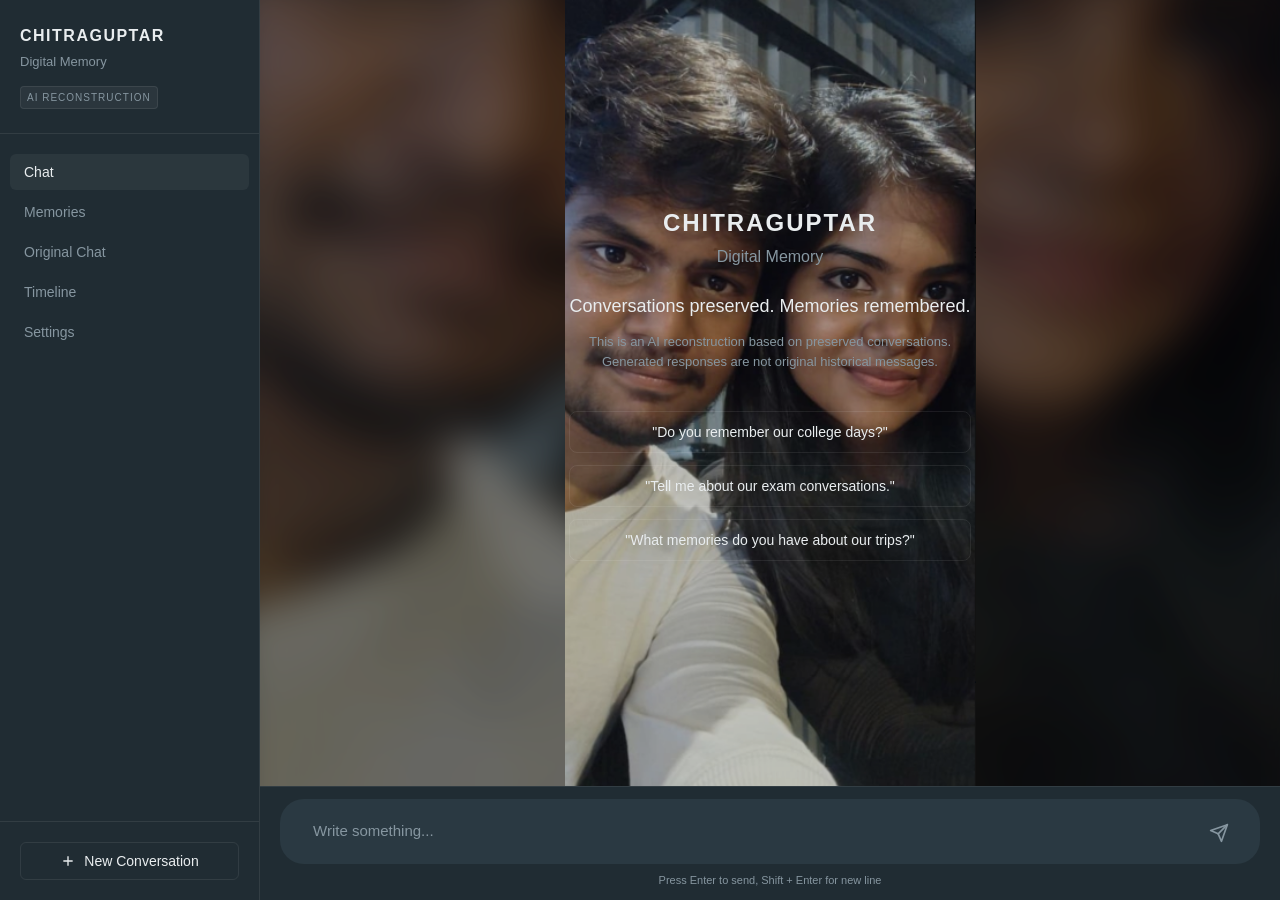
<file: frontend/index.html>
<!DOCTYPE html>
<html lang="en">
<head>
    <meta charset="UTF-8">
    <meta name="viewport" content="width=device-width, initial-scale=1.0">
    <title>CHITRAGUPTAR | Digital Memory</title>
    <link rel="stylesheet" href="css/main.css?v=3">
    <link rel="stylesheet" href="css/chat.css?v=3">
</head>
<body>
    <div class="app-container">
        <!-- Sidebar Navigation -->
        <aside class="sidebar" id="sidebar">
            <div class="sidebar-header">
                <h1>CHITRAGUPTAR</h1>
                <p class="subtitle">Digital Memory</p>
                <p class="status-badge">AI Reconstruction</p>
            </div>
            
            <nav class="sidebar-nav">
                <button class="nav-btn active" id="nav-chat">Chat</button>
                <button class="nav-btn" id="nav-memories">Memories</button>
                <button class="nav-btn" id="nav-original">Original Chat</button>
                <button class="nav-btn" id="nav-timeline">Timeline</button>
                <button class="nav-btn" id="nav-settings">Settings</button>
            </nav>
            
            <div class="sidebar-footer">
                <button class="action-btn" id="new-conversation-btn">
                    <svg width="16" height="16" viewBox="0 0 24 24" fill="none" stroke="currentColor" stroke-width="2">
                        <path d="M12 5v14M5 12h14"/>
                    </svg>
                    New Conversation
                </button>
            </div>
        </aside>

        <!-- Main Chat Area -->
        <main class="main-content">
            <!-- Dedicated Wallpaper Layers -->
            <div class="wallpaper">
                <div class="wallpaper-blur"></div>
                <div class="wallpaper-image"></div>
                <div class="wallpaper-overlay"></div>
            </div>

            <!-- Mobile Header (Hidden on Desktop) -->
            <header class="mobile-header">
                <button id="mobile-menu-btn" class="icon-btn" aria-label="Open menu">
                    <svg width="24" height="24" viewBox="0 0 24 24" fill="none" stroke="currentColor" stroke-width="2">
                        <line x1="3" y1="12" x2="21" y2="12"></line>
                        <line x1="3" y1="6" x2="21" y2="6"></line>
                        <line x1="3" y1="18" x2="21" y2="18"></line>
                    </svg>
                </button>
                <div class="mobile-header-title">
                    <h2>CHITRAGUPTAR</h2>
                    <span class="status-badge small">AI Reconstruction</span>
                </div>
            </header>

            <!-- Chat History Area -->
            <div class="chat-container" id="chat-container">
                <!-- Initial Empty State -->
                <div class="empty-state" id="empty-state">
                    <h2>CHITRAGUPTAR</h2>
                    <h3>Digital Memory</h3>
                    <p class="tagline">Conversations preserved. Memories remembered.</p>
                    <p class="disclaimer">This is an AI reconstruction based on preserved conversations. Generated responses are not original historical messages.</p>
                    
                    <div class="suggested-prompts">
                        <button class="prompt-btn" data-prompt="Do you remember our college days?">"Do you remember our college days?"</button>
                        <button class="prompt-btn" data-prompt="Tell me about our exam conversations.">"Tell me about our exam conversations."</button>
                        <button class="prompt-btn" data-prompt="What memories do you have about our trips?">"What memories do you have about our trips?"</button>
                    </div>
                </div>
                
                <!-- Chat Messages will be appended here -->
                <div class="messages-wrapper" id="messages-wrapper">
                    <!-- Typing Indicator (Hidden by default) -->
                    <div class="typing-indicator-container" id="typing-indicator" style="display: none;">
                        <div class="message ai-message typing">
                            <div class="message-label">AI RECONSTRUCTION</div>
                            <div class="typing-dots">
                                <span>.</span><span>.</span><span>.</span>
                            </div>
                            <span class="thinking-text">Thinking...</span>
                        </div>
                    </div>
                </div>
            </div>

            <!-- Chat Input Area -->
            <div class="input-container">
                <div class="error-banner" id="error-banner" style="display: none;"></div>
                <div class="input-box">
                    <textarea 
                        id="message-input" 
                        placeholder="Write something..." 
                        rows="1" 
                        aria-label="Message input"
                    ></textarea>
                    <button id="send-btn" class="send-btn" aria-label="Send message" disabled>
                        <svg width="20" height="20" viewBox="0 0 24 24" fill="none" stroke="currentColor" stroke-width="2" stroke-linecap="round" stroke-linejoin="round">
                            <line x1="22" y1="2" x2="11" y2="13"></line>
                            <polygon points="22 2 15 22 11 13 2 9 22 2"></polygon>
                        </svg>
                    </button>
                </div>
                <div class="input-hint">Press Enter to send, Shift + Enter for new line</div>
            </div>
        </main>
        
        <!-- Drawer Overlay (Mobile) -->
        <div class="drawer-overlay" id="drawer-overlay"></div>
    </div>

    <!-- Scripts -->
    <script src="js/storage.js?v=3"></script>
    <script src="js/api.js?v=3"></script>
    <script src="js/chat.js?v=3"></script>
    <script src="js/app.js?v=3"></script>
</body>
</html>
</file>
<file: frontend/css/main.css>
/* frontend/css/main.css */
:root {
    --bg-dark: #111b21;      /* WhatsApp default dark background */
    --bg-panel: #202c33;     /* WhatsApp panel color */
    --bg-input: #2a3942;     /* WhatsApp input color */
    --text-main: #e9edef;    /* WhatsApp primary text */
    --text-muted: #8696a0;   /* WhatsApp muted text */
    --accent-color: #00a884; /* WhatsApp teal */
    --accent-hover: #008f6f;
    --border-color: rgba(255, 255, 255, 0.08);
    --bubble-user: #005c4b;  /* WhatsApp user bubble */
    --bubble-ai: #202c33;    /* WhatsApp received bubble */
    --danger-color: #f15c6d;
    
    --font-family: -apple-system, BlinkMacSystemFont, "Segoe UI", Roboto, Helvetica, Arial, sans-serif;
    
    --sidebar-width: 260px;
}

* {
    box-sizing: border-box;
    margin: 0;
    padding: 0;
}

body {
    font-family: var(--font-family);
    background-color: var(--bg-dark);
    color: var(--text-main);
    line-height: 1.5;
    height: 100vh;
    overflow: hidden;
}

/* App Layout */
.app-container {
    display: flex;
    height: 100vh;
    width: 100vw;
}

/* Sidebar */
.sidebar {
    width: var(--sidebar-width);
    background-color: var(--bg-panel);
    border-right: 1px solid var(--border-color);
    display: flex;
    flex-direction: column;
    z-index: 10;
    transition: transform 0.3s ease;
}

.sidebar-header {
    padding: 24px 20px;
    border-bottom: 1px solid var(--border-color);
}

.sidebar-header h1 {
    font-size: 16px;
    font-weight: 600;
    letter-spacing: 1.5px;
    margin-bottom: 4px;
    text-transform: uppercase;
}

.subtitle {
    font-size: 13px;
    color: var(--text-muted);
    margin-bottom: 12px;
}

.status-badge {
    display: inline-block;
    font-size: 10px;
    text-transform: uppercase;
    letter-spacing: 1px;
    padding: 3px 6px;
    background-color: rgba(255,255,255,0.05);
    border: 1px solid var(--border-color);
    border-radius: 4px;
    color: var(--text-muted);
}

.sidebar-nav {
    flex: 1;
    padding: 20px 10px;
    display: flex;
    flex-direction: column;
    gap: 4px;
}

.nav-btn {
    background: transparent;
    border: none;
    color: var(--text-muted);
    text-align: left;
    padding: 10px 14px;
    border-radius: 6px;
    font-size: 14px;
    cursor: pointer;
    transition: all 0.2s ease;
}

.nav-btn:hover {
    background-color: rgba(255, 255, 255, 0.03);
    color: var(--text-main);
}

.nav-btn.active {
    background-color: rgba(255, 255, 255, 0.05);
    color: var(--text-main);
}

.sidebar-footer {
    padding: 20px;
    border-top: 1px solid var(--border-color);
}

.action-btn {
    width: 100%;
    background-color: transparent;
    border: 1px solid var(--border-color);
    color: var(--text-main);
    padding: 10px;
    border-radius: 6px;
    font-size: 14px;
    cursor: pointer;
    display: flex;
    align-items: center;
    justify-content: center;
    gap: 8px;
    transition: all 0.2s;
}

.action-btn:hover {
    background-color: rgba(255, 255, 255, 0.05);
    border-color: var(--text-muted);
}

.input-container {
    padding: 12px 20px;
    background-color: #202c33;
    border-top: 1px solid var(--border-color);
    position: relative;
    z-index: 10;
}

.input-box {
    display: flex;
    align-items: flex-end;
    background-color: var(--bg-input);
    border: 1px solid transparent;
    border-radius: 24px;
    padding: 8px 16px;
    gap: 12px;
}

/* Main Content */
.main-content {
    flex: 1;
    display: flex;
    flex-direction: column;
    min-width: 0;
    position: relative;
    background-color: var(--bg-dark);
}

/* Dedicated Wallpaper System */
.wallpaper {
    position: absolute;
    inset: 0;
    z-index: 0;
    overflow: hidden;
    pointer-events: none;
}

.wallpaper-blur {
    position: absolute;
    inset: -30px;
    background-image: url('../assets/chat-bg.png');
    background-size: cover;
    background-position: center;
    filter: blur(20px) brightness(0.6);
}

.wallpaper-image {
    position: absolute;
    inset: 0;
    background-image: url('../assets/chat-bg.png');
    background-size: contain;
    background-position: center;
    background-repeat: no-repeat;
}

.wallpaper-overlay {
    position: absolute;
    inset: 0;
    background-color: rgba(0, 0, 0, 0.25);
}

/* Mobile Header */
.mobile-header {
    display: none;
    align-items: center;
    padding: 12px 16px;
    background-color: #202c33;
    border-bottom: 1px solid var(--border-color);
    position: sticky;
    top: 0;
    z-index: 10;
}

.icon-btn {
    background: transparent;
    border: none;
    color: var(--text-muted);
    cursor: pointer;
    padding: 8px;
    display: flex;
    align-items: center;
    justify-content: center;
}

.mobile-header-title {
    margin-left: 12px;
}

.mobile-header-title h2 {
    font-size: 14px;
    letter-spacing: 1px;
}

.status-badge.small {
    font-size: 9px;
    padding: 2px 4px;
}

/* Overlay for mobile drawer */
.drawer-overlay {
    display: none;
    position: fixed;
    top: 0;
    left: 0;
    right: 0;
    bottom: 0;
    background-color: rgba(0, 0, 0, 0.5);
    z-index: 8;
    opacity: 0;
    transition: opacity 0.3s ease;
}

/* Responsive */
@media (max-width: 768px) {
    .sidebar {
        position: fixed;
        left: 0;
        top: 0;
        bottom: 0;
        transform: translateX(-100%);
    }

    .sidebar.open {
        transform: translateX(0);
    }

    .mobile-header {
        display: flex;
    }

    .drawer-overlay.active {
        display: block;
        opacity: 1;
    }
}
</file>
<file: frontend/css/chat.css>
/* frontend/css/chat.css */

.chat-container {
    flex: 1;
    overflow-y: auto;
    padding: 20px;
    display: flex;
    flex-direction: column;
    scroll-behavior: smooth;
    position: relative;
    z-index: 2;
}

/* Scrollbar styles */
.chat-container::-webkit-scrollbar {
    width: 6px;
}
.chat-container::-webkit-scrollbar-track {
    background: transparent;
}
.chat-container::-webkit-scrollbar-thumb {
    background-color: rgba(255, 255, 255, 0.1);
    border-radius: 10px;
}

/* Empty State */
.empty-state {
    flex: 1;
    display: flex;
    flex-direction: column;
    align-items: center;
    justify-content: center;
    text-align: center;
    max-width: 600px;
    margin: 0 auto;
    padding: 40px 20px;
}

.empty-state h2 {
    font-size: 24px;
    letter-spacing: 2px;
    margin-bottom: 4px;
}

.empty-state h3 {
    font-size: 16px;
    font-weight: 400;
    color: var(--text-muted);
    margin-bottom: 24px;
}

.empty-state .tagline {
    font-size: 18px;
    margin-bottom: 12px;
}

.empty-state .disclaimer {
    font-size: 13px;
    color: var(--text-muted);
    margin-bottom: 40px;
    max-width: 400px;
}

.suggested-prompts {
    display: flex;
    flex-direction: column;
    gap: 12px;
    width: 100%;
}

.prompt-btn {
    background-color: transparent;
    border: 1px solid var(--border-color);
    color: var(--text-color);
    padding: 12px 16px;
    border-radius: 8px;
    font-size: 14px;
    cursor: pointer;
    transition: all 0.2s;
    text-align: center;
}

.prompt-btn:hover {
    background-color: rgba(255, 255, 255, 0.05);
    border-color: var(--text-muted);
}

/* Messages */
.messages-wrapper {
    display: flex;
    flex-direction: column;
    gap: 16px;
    max-width: 800px;
    width: 100%;
    margin: 0 auto;
    padding-bottom: 20px;
    margin-top: auto;
}

.message {
    max-width: 85%;
    padding: 12px 16px;
    border-radius: 12px;
    font-size: 15px;
    line-height: 1.5;
    position: relative;
    word-wrap: break-word;
    white-space: pre-wrap;
}

.user-message {
    align-self: flex-end;
    background-color: var(--bubble-user);
    color: var(--text-color);
    border-bottom-right-radius: 2px;
}

.ai-message {
    align-self: flex-start;
    background-color: var(--bubble-ai);
    border: 1px solid var(--border-color);
    color: var(--text-color);
    border-bottom-left-radius: 2px;
    padding-top: 24px; /* Space for label */
}

.message-label {
    position: absolute;
    top: 6px;
    left: 12px;
    font-size: 9px;
    letter-spacing: 0.5px;
    color: var(--text-muted);
    text-transform: uppercase;
}

.message-meta {
    display: inline-flex;
    align-items: center;
    gap: 4px;
    float: right;
    margin-left: 12px;
    margin-top: 4px;
    position: relative;
    top: 4px;
    font-size: 10px;
    color: rgba(255, 255, 255, 0.6);
}

.message-meta .ticks {
    color: #53bdeb; /* WhatsApp blue ticks */
    font-size: 12px;
}

/* Typing Indicator */
.typing-indicator-container {
    max-width: 800px;
    width: 100%;
    margin: 0 auto;
    display: flex;
}

.typing {
    display: flex;
    align-items: center;
    gap: 8px;
    padding: 16px;
    padding-top: 24px;
}

.thinking-text {
    font-size: 14px;
    color: var(--text-muted);
    font-style: italic;
}

.typing-dots {
    display: flex;
    gap: 2px;
}

.typing-dots span {
    display: inline-block;
    animation: typing-dot 1.4s infinite;
    opacity: 0.3;
    font-size: 20px;
    line-height: 10px;
}

.typing-dots span:nth-child(2) { animation-delay: 0.2s; }
.typing-dots span:nth-child(3) { animation-delay: 0.4s; }

@keyframes typing-dot {
    0%, 100% { opacity: 0.3; transform: translateY(0); }
    50% { opacity: 1; transform: translateY(-2px); }
}

/* Memories Used Section */
.memories-used-btn {
    margin-top: 12px;
    background: transparent;
    border: 1px solid var(--border-color);
    color: var(--text-muted);
    font-size: 11px;
    padding: 4px 8px;
    border-radius: 4px;
    cursor: pointer;
    display: inline-flex;
    align-items: center;
    gap: 4px;
}

.memories-used-btn:hover {
    color: var(--text-color);
    background: rgba(255,255,255,0.05);
}

.memories-panel {
    display: none;
    margin-top: 8px;
    padding: 8px;
    background-color: rgba(0,0,0,0.2);
    border: 1px solid var(--border-color);
    border-radius: 6px;
    font-size: 12px;
    color: var(--text-muted);
}

.memories-panel.open {
    display: block;
}

/* Input Area (Layout specific overrides, main styles in main.css) */

.error-banner {
    background-color: rgba(163, 74, 74, 0.1);
    border: 1px solid var(--danger-color);
    color: #e57373;
    padding: 10px 16px;
    border-radius: 8px;
    font-size: 14px;
    margin-bottom: 12px;
    max-width: 800px;
    margin-left: auto;
    margin-right: auto;
    text-align: center;
}

/* Removed duplicated .input-box */

#message-input {
    flex: 1;
    background: transparent;
    border: none;
    color: var(--text-color);
    font-family: inherit;
    font-size: 15px;
    padding: 12px 12px 12px 16px;
    resize: none;
    outline: none;
    max-height: 150px;
    min-height: 44px;
    line-height: 1.5;
}

#message-input::placeholder {
    color: var(--text-muted);
}

.send-btn {
    background: var(--accent-color);
    color: #fff;
    border: none;
    width: 36px;
    height: 36px;
    border-radius: 8px;
    display: flex;
    align-items: center;
    justify-content: center;
    cursor: pointer;
    margin: 4px 6px;
    transition: all 0.2s;
}

.send-btn:hover:not(:disabled) {
    background: var(--accent-hover);
}

.send-btn:disabled {
    background: transparent;
    color: var(--text-muted);
    cursor: not-allowed;
}

.input-hint {
    text-align: center;
    font-size: 11px;
    color: var(--text-muted);
    margin-top: 8px;
}

@media (max-width: 768px) {
    .message {
        max-width: 90%;
    }
    
    .input-hint {
        display: none; /* Hide hint on mobile */
    }
    
    .input-container {
        padding: 12px 16px;
    }
}
</file>
